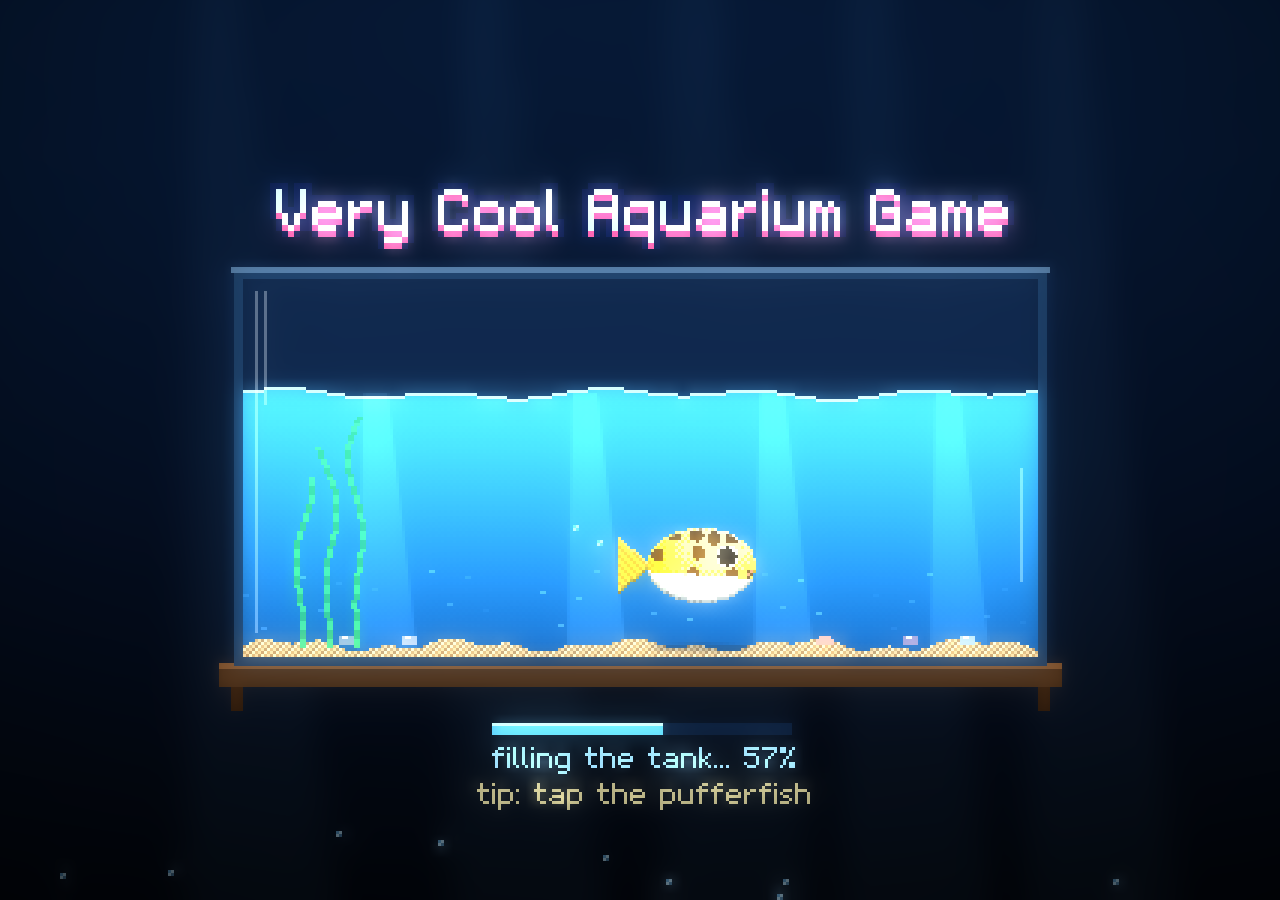
<file: index.html>
<!doctype html>
<html lang="en">
<head>
  <meta charset="utf-8">
  <meta name="viewport" content="width=device-width, initial-scale=1, viewport-fit=cover, user-scalable=no">
  <meta name="theme-color" content="#02040c">
  <title>Very Cool Aquarium Game</title>
  <meta name="description" content="A pixel-art aquarium adventure.">
  <link rel="icon" href="data:image/svg+xml,%3Csvg xmlns='http://www.w3.org/2000/svg' viewBox='0 0 9 8' shape-rendering='crispEdges'%3E%3Cpath fill='%23ff6aa6' d='M1 0h2v1h1V0h1v0h2v1h1v3H8v1H7v1H6v1H5v1H4V7H3V6H2V5H1V4H0V1h1z'/%3E%3C/svg%3E">
  <link rel="stylesheet" href="css/style.css">
</head>
<body>
  <canvas id="view" aria-label="An animated pixel-art aquarium game"></canvas>
  <noscript>This game needs JavaScript to swim.</noscript>
  <script type="module" src="js/main.js"></script>
</body>
</html>
</file>
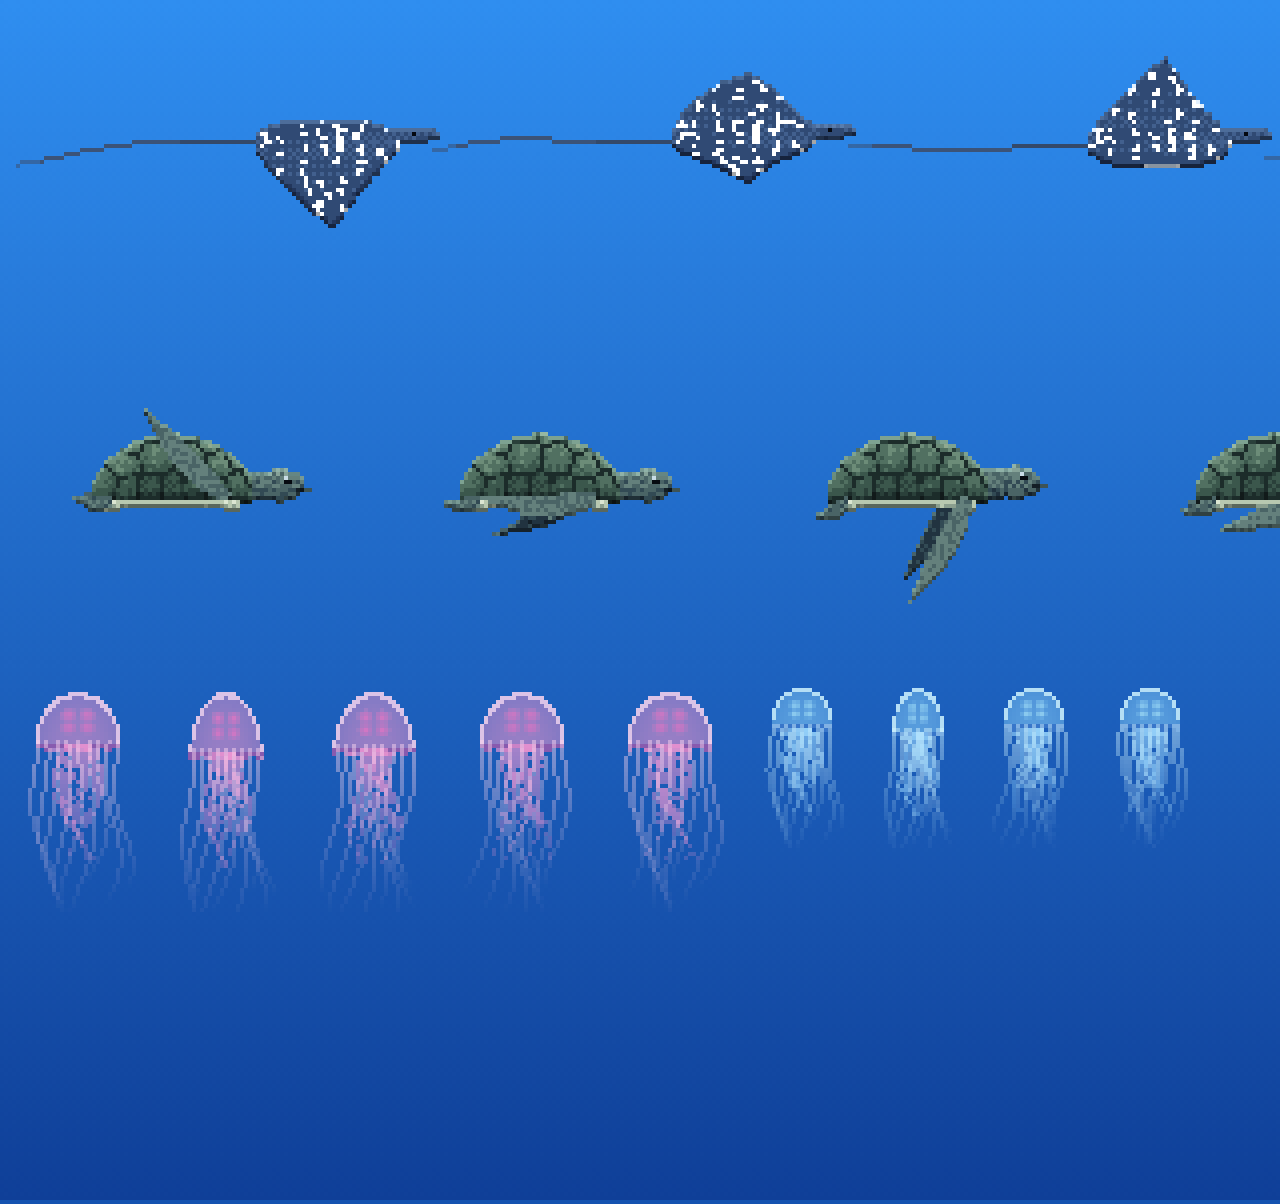
<file: tools/creatures.html>
<!doctype html><html><head><meta charset="utf-8"><style>body{margin:0;background:#1553b0}canvas{image-rendering:pixelated}</style></head>
<body><canvas id="c"></canvas><script type="module">
import { renderRay, renderTurtle, renderJelly, RAY_FRAMES, TURTLE_FRAMES, JELLY_FRAMES } from '../js/art/creatures.js';
const S = 4, W = 460, H = 300;
const c = document.getElementById('c');
c.width = W; c.height = H; c.style.width = W*S+'px'; c.style.height = H*S+'px';
const ctx = c.getContext('2d'); ctx.imageSmoothingEnabled = false;
const g = ctx.createLinearGradient(0,0,0,H); g.addColorStop(0,'#2f8ef0'); g.addColorStop(1,'#0f3f98');
ctx.fillStyle = g; ctx.fillRect(0,0,W,H);
let x = 4, y = 4;
for (let f = 0; f < RAY_FRAMES; f += 4) { const s = renderRay(80, f); ctx.drawImage(s, x, y); x += s.width - 20; }
x = 4; y = 90;
for (let f = 0; f < TURTLE_FRAMES; f += 4) { const s = renderTurtle(70, f); ctx.drawImage(s, x, y); x += s.width + 4; }
x = 4; y = 170;
for (let f = 0; f < JELLY_FRAMES; f += 4) { const s = renderJelly(22, f); ctx.drawImage(s, x, y); x += s.width + 6; }
for (let f = 0; f < JELLY_FRAMES; f += 5) { const s = renderJelly(16, f, 'blue'); ctx.drawImage(s, x, y); x += s.width + 6; }
</script></body></html>
</file>
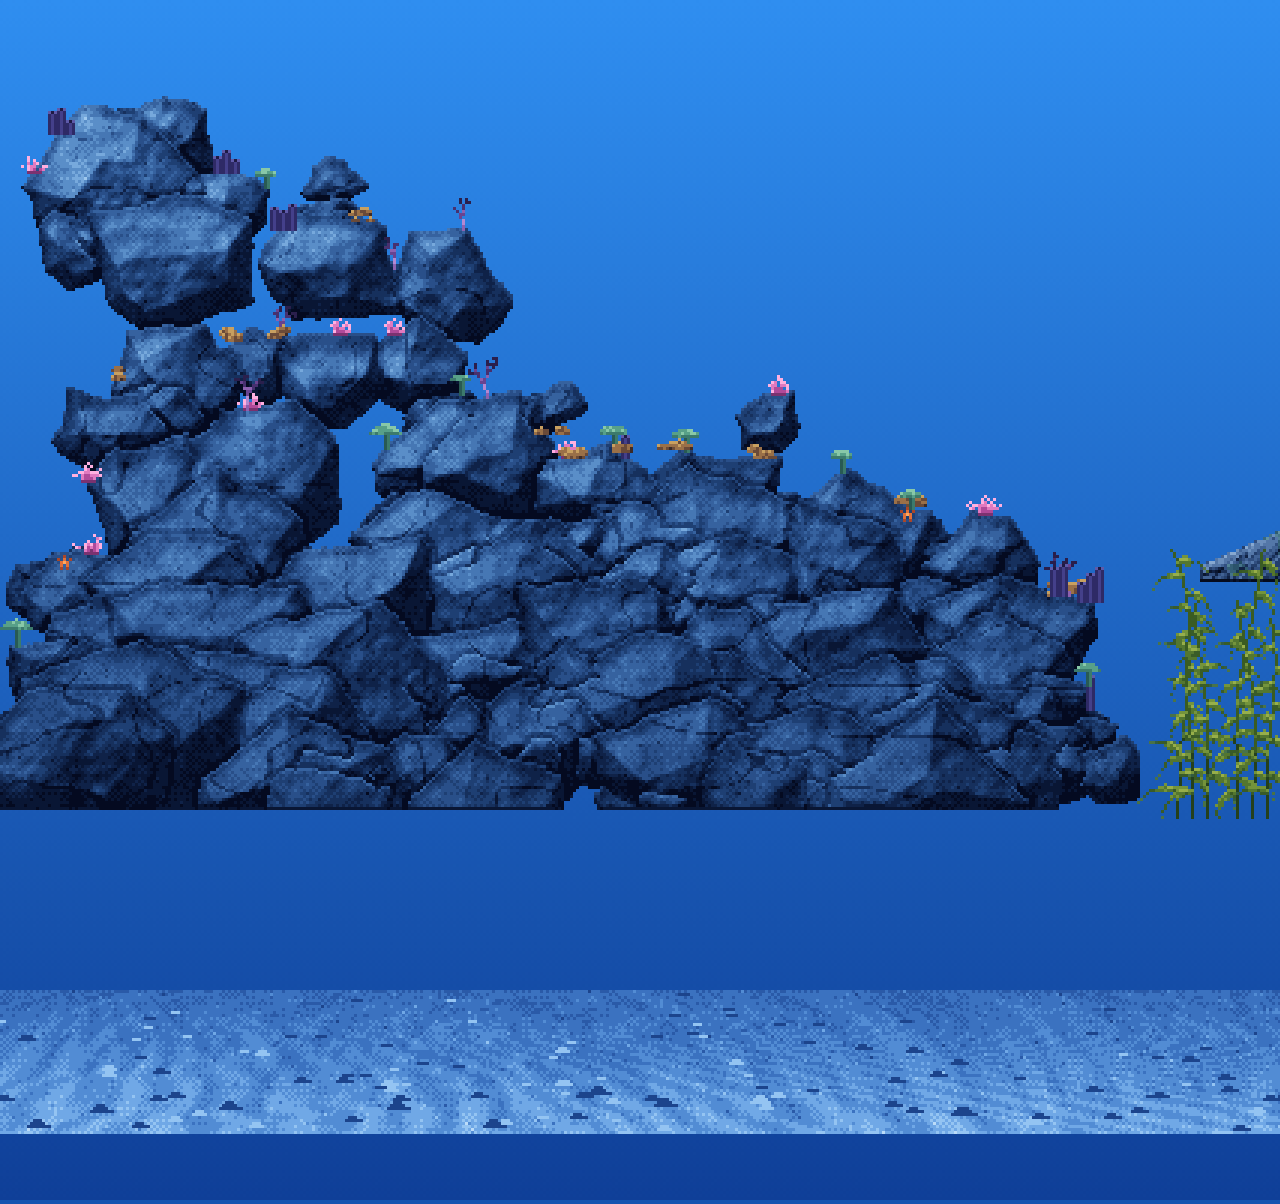
<file: tools/env.html>
<!doctype html><html><head><meta charset="utf-8"><style>body{margin:0;background:#1553b0}canvas{image-rendering:pixelated}</style></head>
<body><canvas id="c"></canvas><script type="module">
import { genFormation, genStatue, genSand, genKelp, genPillar, genCaustics } from '../js/art/env.js';
const S = 3, W = 620, H = 400;
const c = document.getElementById('c');
c.width = W; c.height = H; c.style.width = W*S+'px'; c.style.height = H*S+'px';
const ctx = c.getContext('2d'); ctx.imageSmoothingEnabled = false;
const g = ctx.createLinearGradient(0,0,0,H); g.addColorStop(0,'#2f8ef0'); g.addColorStop(1,'#0f3f98');
ctx.fillStyle = g; ctx.fillRect(0,0,W,H);
const t0 = performance.now();
const f = genFormation({ w: 380, h: 250, seed: 7, profile: x => 0.98 - 0.75 * Math.pow(x, 1.4) });
ctx.drawImage(f, 0, 20);
const st = genStatue();
ctx.drawImage(st, 400, 10);
const p = genPillar(3, 150); ctx.drawImage(p, 540, 60);
const sand = genSand(620, 48); ctx.drawImage(sand, 0, 330);
const k = genKelp(90, 5); ctx.drawImage(k[0], 360, 180); ctx.drawImage(k[8], 380, 180);
const ca = genCaustics(); ctx.drawImage(ca[0], 520, 230);
document.title = 'ms ' + (performance.now()-t0).toFixed(0);
</script></body></html>
</file>
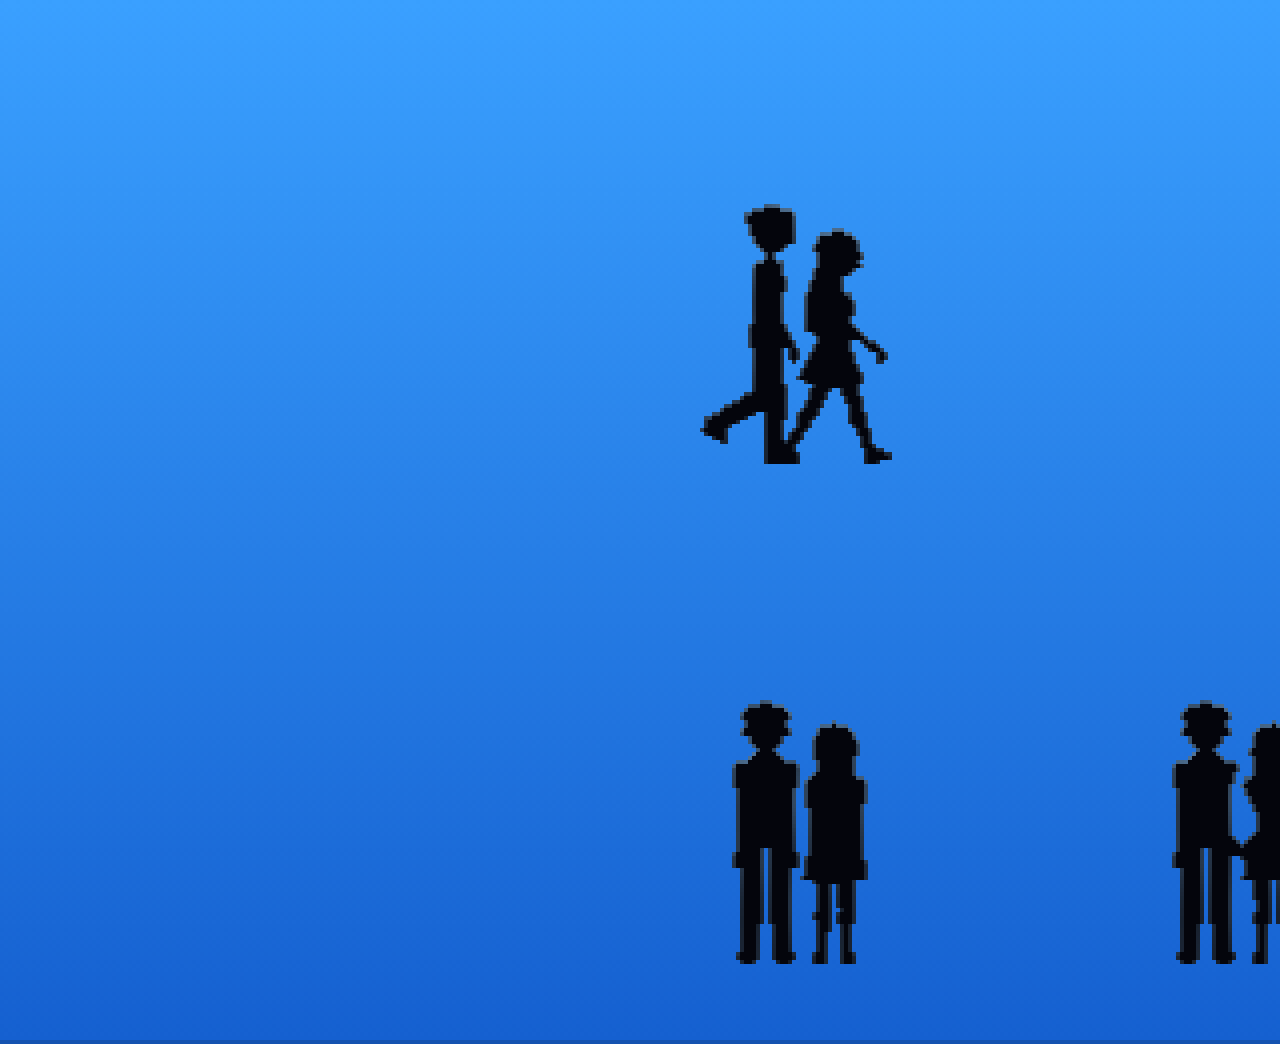
<file: tools/people.html>
<!doctype html><html><head><meta charset="utf-8"><style>body{margin:0;background:#1553b0}canvas{image-rendering:pixelated}</style></head>
<body><canvas id="c"></canvas><script type="module">
import { Couple } from '../js/art/people.js';
const S = 4, W = 460, H = 260;
const c = document.getElementById('c');
c.width = W; c.height = H; c.style.width = W*S+'px'; c.style.height = H*S+'px';
const ctx = c.getContext('2d'); ctx.imageSmoothingEnabled = false;
const g = ctx.createLinearGradient(0,0,0,H); g.addColorStop(0,'#3aa0ff'); g.addColorStop(1,'#1560d0');
ctx.fillStyle = g; ctx.fillRect(0,0,W,H);
const cp = new Couple();
const put = (x, y) => { const cv = cp.render(); ctx.drawImage(cv, x, y); };
cp.mode = 'walk'; cp.moving = 1;
for (let i = 0; i < 3; i++) { cp.walk = i * 1.05; put(i * 150 - 20, 0); }
cp.mode = 'back'; cp.hold = 0; put(-20, 125);
cp.hold = 1; put(90, 125);
cp.lean = 1; put(200, 125);
cp.mode = 'face'; cp.hands = 1; put(290, 125); cp.hug = 1; put(360, 125);
</script></body></html>
</file>
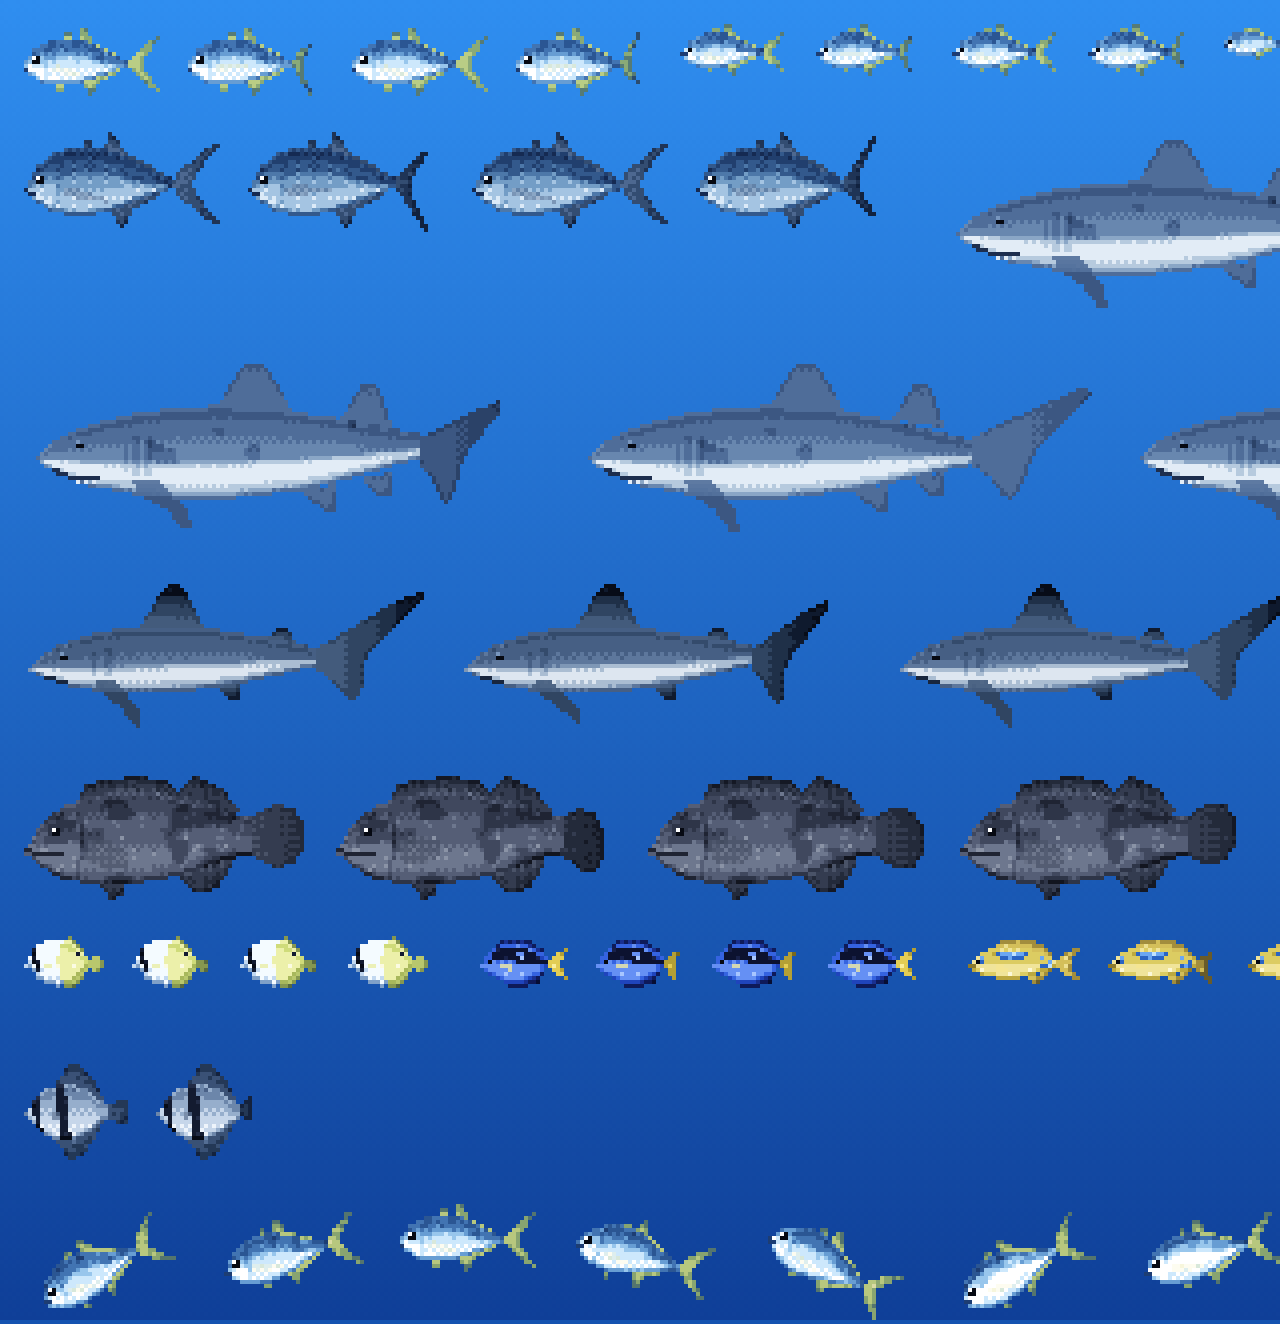
<file: tools/sheet.html>
<!doctype html><html><head><meta charset="utf-8"><style>body{margin:0;background:#1553b0}canvas{image-rendering:pixelated}</style></head>
<body><canvas id="c"></canvas><script type="module">
import { renderFish, SPECIES } from '../js/art/fish.js';
const S = 4;
const c = document.getElementById('c');
const W = 460, H = 330;
c.width = W; c.height = H; c.style.width = W*S+'px'; c.style.height = H*S+'px';
const ctx = c.getContext('2d'); ctx.imageSmoothingEnabled = false;
const g = ctx.createLinearGradient(0,0,0,H); g.addColorStop(0,'#2f8ef0'); g.addColorStop(1,'#0f3f98');
ctx.fillStyle = g; ctx.fillRect(0,0,W,H);
const rows = [
  ['trevally', [34, 26, 18]], ['giant', [48]], ['shark', [130]], ['reefshark', [100]], ['grouper', [70]],
  ['bait', [12, 9]], ['butterfly', [20]], ['tang', [22]], ['snapper', [28]], ['batfish', [26]],
];
let x = 4, y = 4, rowH = 0;
const t0 = performance.now();
for (const [id, lens] of rows) {
  for (const L of lens) {
    for (let f = 0; f < Math.min(4, SPECIES[id].frames); f += 1) {
      const s = renderFish(id, L, f * Math.floor(SPECIES[id].frames/4), 0);
      if (x + s.width > W) { x = 4; y += rowH + 4; rowH = 0; }
      ctx.drawImage(s, x, y); x += s.width + 3; rowH = Math.max(rowH, s.height);
    }
  }
  x += 6;
}
// pitch test
y += rowH + 6; x = 4;
for (let a = -0.5; a <= 0.5; a += 0.25) { const s = renderFish('trevally', 34, 0, a); ctx.drawImage(s, x, y); x += s.width + 4; }
for (let a = -0.5; a <= 0.5; a += 0.25) { const s = renderFish('trevally', 34, 0, a, 1); ctx.drawImage(s, x, y); x += s.width + 4; }
document.title = 'done ' + (performance.now()-t0).toFixed(0);
</script></body></html>
</file>
<file: css/style.css>
html, body {
  margin: 0;
  height: 100%;
  overflow: hidden;
  background: #02040c;
  touch-action: none;
  -webkit-user-select: none;
  user-select: none;
  -webkit-tap-highlight-color: transparent;
}
#view {
  position: fixed;
  left: 0;
  top: 0;
  display: block;
  image-rendering: pixelated;
  image-rendering: crisp-edges;
  cursor: default;
}
#view.pointer { cursor: pointer; }
noscript {
  color: #9ec8ee;
  font: 16px/1.4 monospace;
  display: block;
  padding: 2em;
  text-align: center;
}
</file>
